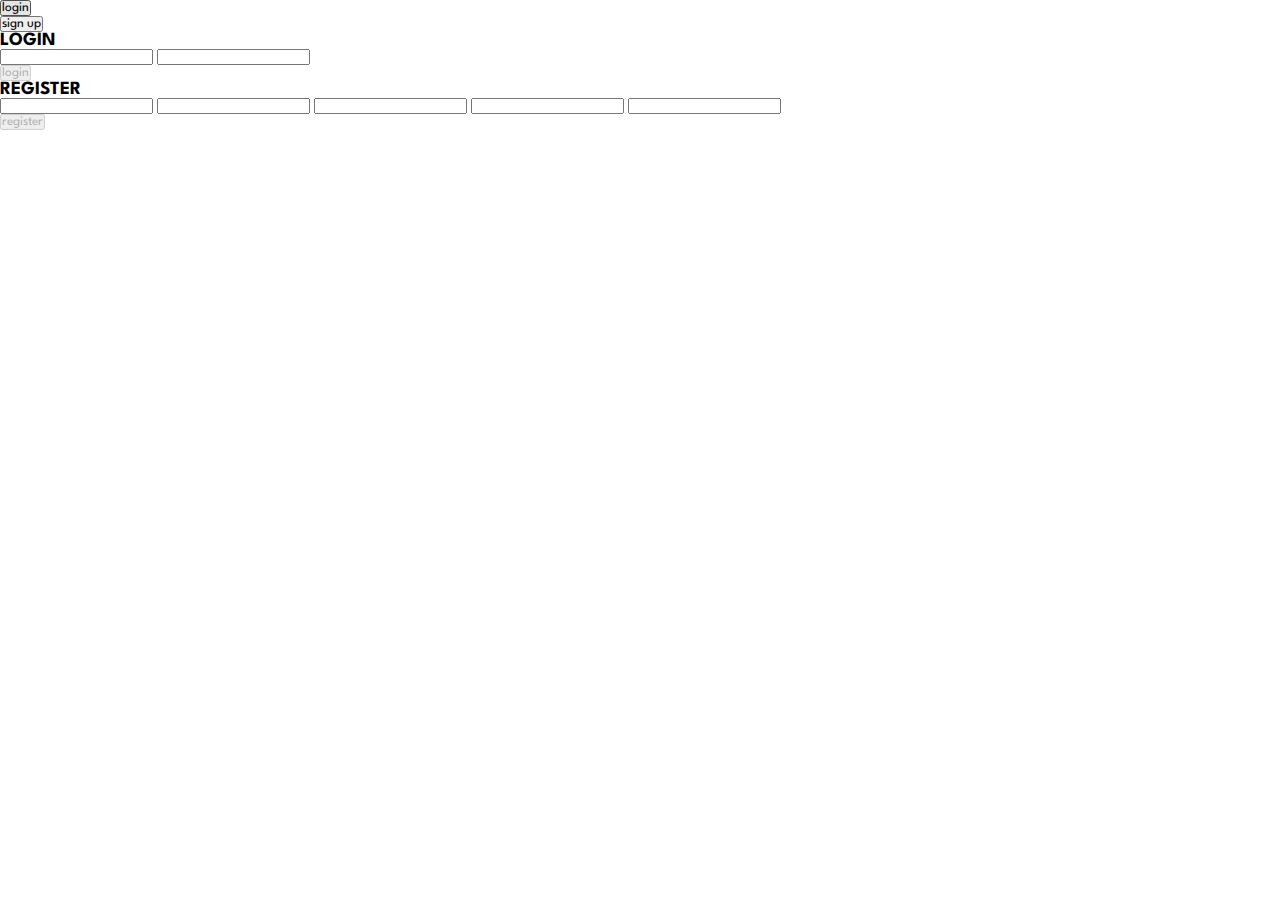
<file: login.HTML>
<!DOCTYPE html>
<html>
    <head>
      <meta charset="UTF-8">
      <title>LOGIN</title> 
      <link rel="stylesheet" href="style.css"> 
    </head>
    <body>
     
      <section class="navbar">
      <nav class="navbar">

        <ul class="navbar-list">

          <li class="navbar-item">
            <button class="navbar-link  active" data-nav-link>login</button>
          </li>

          <li class="navbar-item">
            <button class="navbar-link" data-nav-link>sign up</button>
          </li>
        </ul>
      </nav>
      </section>

      <article class="login  active" data-page="login">
        <section class="login-form">

          <h3 class="h3 form-title">LOGIN</h3>

          <form action="#" class="form" data-form>

            <div class="input-wrapper">
              <input type="email" name="email" class="form-input" placeholder="Email address" required data-form-input>
              <input type="text" name="password" class="form-input" placeholder="password" required data-form-input>
            </div>

            <button class="form-btn" type="submit" disabled data-form-btn>
              <ion-icon name="paper-plane"></ion-icon>
              <span>login</span>
            </button>

          </form>

        </section>
        </article>





        <article class="sign up" data-page="sign up">
          <section class="signup-form">

            <h3 class="h3 form-title">REGISTER</h3>
  
            <form action="#" class="form" data-form>
  
              <div class="input-wrapper">
                <input type="text" name="first-name" class="form-input" placeholder="First name" required data-form-input>
                <input type="text" name="last-name" class="form-input" placeholder="Last name" required data-form-input>
                <input type="email" name="email" class="form-input" placeholder="Email address" required data-form-input>
                <input type="text" name="password" class="form-input" placeholder="Password" required data-form-input>
                <input type="text" name="confirm-password" class="form-input" placeholder="Confirm password" required data-form-input>
                
              </div>
  
              <button class="form-btn" type="submit" disabled data-form-btn>
                <ion-icon name="paper-plane"></ion-icon>
                <span>register</span>
              </button>
  
            </form>
  
          </section>
          </article>
  
         
    </body>
    
</html>
</file>
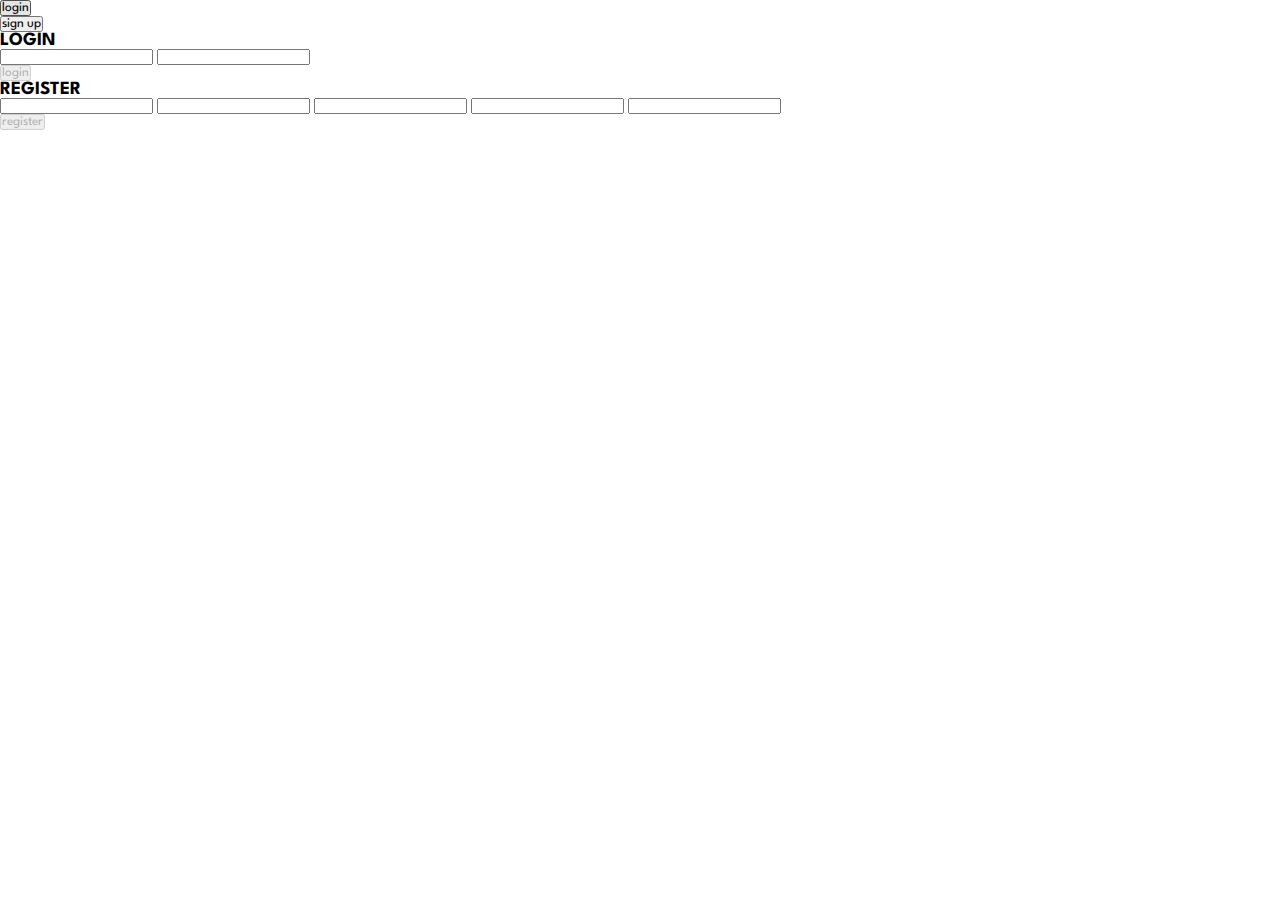
<file: login.html>
<!DOCTYPE html>
<html>
    <head>
      <meta charset="UTF-8">
      <title>Login Page</title> 
      <link rel="stylesheet" href="style.css"> 
    </head>
    <body>
     
      <section class="navbar">
      <nav class="navbar">

        <ul class="navbar-list">

          <li class="navbar-item">
            <button class="navbar-link  active" data-nav-link>login</button>
          </li>

          <li class="navbar-item">
            <button class="navbar-link" data-nav-link>sign up</button>
          </li>
        </ul>
      </nav>
      </section>

      <article class="login  active" data-page="login">
        <section class="login-form">

          <h3 class="h3 form-title">LOGIN</h3>

          <form action="#" class="form" data-form>

            <div class="input-wrapper">
              <input type="email" name="email" class="form-input" placeholder="Email address" required data-form-input>
              <input type="text" name="password" class="form-input" placeholder="password" required data-form-input>
            </div>

            <button class="form-btn" type="submit" disabled data-form-btn>
              <ion-icon name="paper-plane"></ion-icon>
              <span>login</span>
            </button>

          </form>

        </section>
        </article>





        <article class="sign up" data-page="sign up">
          <section class="signup-form">

            <h3 class="h3 form-title">REGISTER</h3>
  
            <form action="#" class="form" data-form>
  
              <div class="input-wrapper">
                <input type="text" name="first-name" class="form-input" placeholder="First name" required data-form-input>
                <input type="text" name="last-name" class="form-input" placeholder="Last name" required data-form-input>
                <input type="email" name="email" class="form-input" placeholder="Email address" required data-form-input>
                <input type="text" name="password" class="form-input" placeholder="Password" required data-form-input>
                <input type="text" name="confirm-password" class="form-input" placeholder="Confirm password" required data-form-input>
                
              </div>
  
              <button class="form-btn" type="submit" disabled data-form-btn>
                <ion-icon name="paper-plane"></ion-icon>
                <span>register</span>
              </button>
  
            </form>
  
          </section>
          </article>
  
         
    </body>
    
</html>
</file>
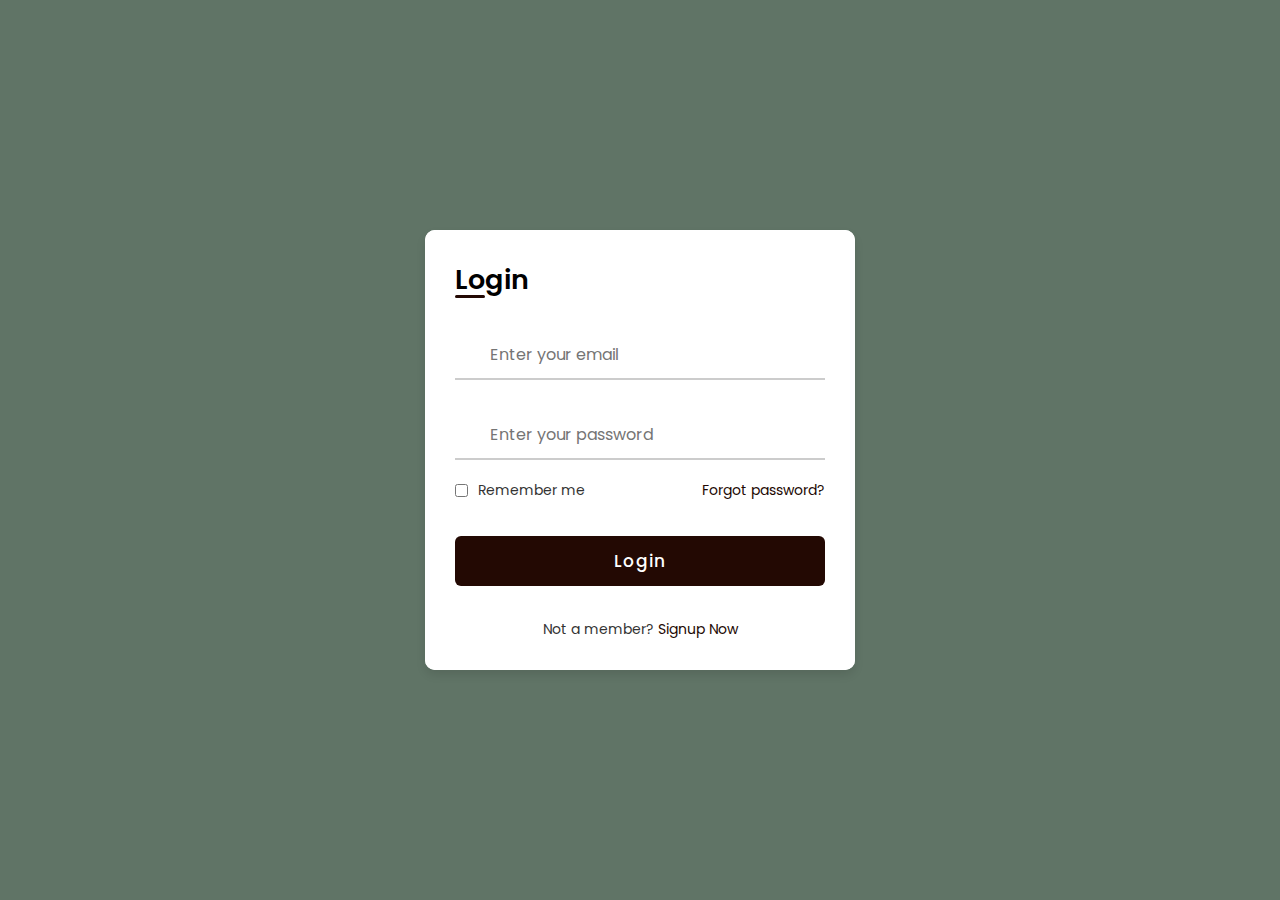
<file: loginpage.html>
<!DOCTYPE html>
<!-- Coding By CodingNepal - codingnepalweb.com -->
<html lang="en">
    <head>
        <meta charset="UTF-8">
        <meta http-equiv="X-UA-Compatible" content="IE=edge">
        <meta name="viewport" content="width=device-width, initial-scale=1.0">
        <link rel="stylesheet" href="https://unicons.iconscout.com/release/v4.0.0/css/line.css">
        <link rel="stylesheet" href="login.css">
            
        <title>Login & Registration Form</title> 
    </head>
    <body>
        <div class="container">
            <div class="forms">
                <div class="form login">
                    <span class="title">Login</span>

                    <form action="#">
                        <div class="input-field">
                            <input type="text" placeholder="Enter your email" required>
                            <i class="uil uil-envelope icon"></i>
                        </div>
                        <div class="input-field">
                            <input type="password" class="password" placeholder="Enter your password" required>
                            <i class="uil uil-lock icon"></i>
                            <i class="uil uil-eye-slash showHidePw"></i>
                        </div>

                        <div class="checkbox-text">
                            <div class="checkbox-content">
                                <input type="checkbox" id="logCheck">
                                <label for="logCheck" class="text">Remember me</label>
                            </div>
                            
                            <a href="#" class="text">Forgot password?</a>
                        </div>

                        <div class="input-field button">
                            <input type="button" value="Login">
                        </div>
                    </form>

                    <div class="login-signup">
                        <span class="text">Not a member?
                            <a href="#" class="text signup-link">Signup Now</a>
                        </span>
                    </div>
                </div>

                <!-- Registration Form -->
                <div class="form signup">
                    <span class="title">Registration</span>

                    <form action="#">
                        <div class="input-field">
                            <input type="text" placeholder="Enter your name" required>
                            <i class="uil uil-user"></i>
                        </div>
                        <div class="input-field">
                            <input type="text" placeholder="Enter your email" required>
                            <i class="uil uil-envelope icon"></i>
                        </div>
                        <div class="input-field">
                            <input type="password" class="password" placeholder="Create a password" required>
                            <i class="uil uil-lock icon"></i>
                        </div>
                        <div class="input-field">
                            <input type="password" class="password" placeholder="Confirm a password" required>
                            <i class="uil uil-lock icon"></i>
                            <i class="uil uil-eye-slash showHidePw"></i>
                        </div>

                        <div class="checkbox-text">
                            <div class="checkbox-content">
                                <input type="checkbox" id="termCon">
                                <label for="termCon" class="text">I accepted all terms and conditions</label>
                            </div>
                        </div>

                        <div class="input-field button">
                            <input type="button" value="Signup">
                        </div>
                    </form>

                    <div class="login-signup">
                        <span class="text">Already a member?
                            <a href="#" class="text login-link">Login Now</a>
                        </span>
                    </div>
                </div>
            </div>
        </div>

        <script src="script.js"></script> 
    </body>
</html>
</file>
<file: style.css>
@import url("https://fonts.googleapis.com/css2?family=Spartan:wght@100;200;300;400;500;600;700;800;900&display=swap");
* {
  margin: 0;
  padding: 0;
  box-sizing: border-box;
  font-family: "Spartan", sans-serif;
}

html {
  scroll-behavior: smooth;
}

/* Global Styles */

h1 {
  font-size: 50px;
  line-height: 64px;
  color: #222;
}

h2 {
  font-size: 46px;
  line-height: 54px;
  color: #222;
}

h4 {
  font-size: 20px;
  color: #222;
}

h6 {
  font-weight: 700;
  font-size: 12px;
}

p {
  font-size: 16px;
  color: #465b52;
  margin: 15px 0 20px 0;
}

.section-p1 {
  padding: 40px 80px;
}

.section-m1 {
  margin: 40px 0;
}

button.normal{
  font-size: 20px;
  font-weight: 600;
  padding: 15px 30px;
  background-image: url("img/button.png");
  background-color: transparent;
  cursor: pointer;
  border: none;
  outline: none; 
  transition: 0.2s;

}

button.normalz{
  font-size: 14px;
  font-weight: 600;
  padding: 15px 30px;
  color: #000;
  background-color: #fff;
  border-radius: 4px;
  cursor: pointer;
  border: none;
  outline: none; 
  transition: 0.2s;
}

body {
  width: 100%;
}

/* Header Styling*/
#header{
  display: flex;
  align-items: center;
  justify-content: space-between;
  padding: 20px 80px;
  background: #FFF;
  box-shadow: 0 5px 15px rgba(red, green, blue, alpha);
  z-index: 999;
  position: sticky;
  top: 0;
  left: 0;

}
#navbar{
  display: flex;
  align-items: center;
  justify-content: center;
}

#navbar li{
  list-style: none;
  padding: 0 20px;
  position: relative;
}

#navbar li a{
  text-decoration: none;
  font-size: 16px;
  font-weight: 600;
  color: #1a1a1a;
  transition: 0.3s ease;
}

#navbar li a:hover,
#navbar li a:active{
  color:#384D48;
}

#navbar li a:active::after,
#navbar li a:hover::after{
  content: "";
  width: 30%;
  height: 2px;
  background:  #384D48;
  position: absolute;
  bottom: -4px;
  left: 20px;
}

/* Home Page */
#search{
  display: flex;
  align-items: center;
  justify-content: center;
  padding: 40px 160px;
  /* z-index: 999;
  position: sticky;
  top: 0;
  left: 0; */
}
.search-bar{
  width: 100%;
  max-width: 800px;
  background: #D3D0CB;
  display: flex;
  align-items: center;
  border-radius: 60px;
  padding: 10px 20px;
  backdrop-filter: blur(4px) saturate(180%);
}
.search-bar input{
  background: transparent;
  flex: 1;
  border: 0;
  outline: none;
  padding: 10px 10px;
  font-size: 20px;
  color: white;
}
::placeholder{
  color: #fff;
}
.search-bar button img{
  width: 25px;
}

.search-bar button{
  border: 0;
  border-radius: 50%;
  width: 30px;
  height: 30px;
  background: white;
  cursor: pointer;
}

#pages{
  display: flex;
  align-items: center;
  justify-content: center;
  /* z-index: 999;
  position: sticky;
  top: 0;
  left: 0; */
}
#options{
  display: flex;
  align-items: center;
  justify-content: center;
}
#options li{
  list-style: none;
  padding: 20px 20px;
  position: relative;
}
#options li a{
  text-decoration: none;
  font-size: 16px;
  font-weight: 600;
  color: white;
  transition: 0.3s ease;
  border-radius: 15px;
  background-color: #384D48;
  border: none;
  color: white;
  padding: 15px 32px;
  text-align: center;
  display: inline-block;
}

#home{
  background-image: url("img/home.png");
  height: 90vh;
  width: 100%;
  background-size: cover;
  background-position: top 25% right 0;
  padding: 0 80px;
  display: flex;
  flex-direction: column;
  align-items: flex-start;
  justify-content: center;
}
#home h4{
  padding-bottom: 15px;
}
#home h1{
  color: #012A36;
}
#home button{
   background-image: url("img/button.png");
   background-color: transparent;
   color: #088178;
   border: 0;
   padding: 14px 80px 14px 65px;
   background-repeat: no-repeat;
   cursor: pointer;
   font-size: 15px;
}
#feature{
  display: flex;
  align-items: center;
  justify-content: space-between;
  flex-wrap: wrap;
}
#feature .fe-box{
  width: 180px;
  text-align: center;
  padding: 25px 15px;
  box-shadow: 20px 20px 34px rgba(0,0,0,0.03);
  border:1px solid #cce7d0;
  border-radius: 4px;
  margin: 15px 0;
}
#feature .fe-box:hover{
  box-shadow: 10px 10px 54px rgba(70,62,221,0.1);
}
#feature .fe-box img{
  width: 100%;
  margin-bottom: 10px;
}
#feature .fe-box h6{
  display: inline-block;
  padding: 9px 8px 6px 8px;
  line-height: 1;
  border-radius: 4px;
  color: #088178;
  background-color: #fddde4;
}
#feature .fe-box:nth-child(2) h6{
  background-color: #cdebbc;
}
#feature .fe-box:nth-child(3) h6{
  background-color: #d1e8f2;
}
#feature .fe-box:nth-child(4) h6{
  background-color: #cdd4f8;
}
#feature .fe-box:nth-child(5) h6{
  background-color: #f6dbf6;
}
#feature .fe-box:nth-child(6) h6{
  background-color: #fff2e5;
}

#product1{
  text-align: center;
}
#product1 .pro-container{
  display: flex;
  justify-content: space-between;
  padding-top: 20px;
  flex-wrap: wrap;

}

#product1 .pro{
  width: 23%;
  min-width: 250px;
  padding: 10px 12px;
  border: 1px solid #cce7d0;
  border-radius: 25px;
  cursor: pointer;
  box-shadow: 20px 20px 30px rgba(0,0,0,0.02);
  margin: 15px 0;
  transition: 0.2 ease;
  position: relative;
}
#product1 .pro:hover{
  box-shadow: 20px 20px 30px rgba(0,0,0,0.06);
}
#product1 .pro img{
  width: 100%;
  border-radius: 20px;
}
#product1 .pro .des{
  text-align: start;
  padding: 10px;
}
#product1 .pro .des span{
  color: #606063;
  font-size: 12px;
}
#product1 .pro .des h5{
  padding-top: 7px;
  color: #1a1a1a;
  font-size: 14px;
}
#product1 .pro .des i{
  font-size: 12px;
  color: rgb(243, 181, 25);
}
#product1 .pro .des h4{
  padding-top: 7px;
  font-size: 15px;
  font-weight: 700;
  color: #088178;
}
#product1 .pro .cart{
  width: 40px;
  height: 40px;
  line-height: 40px;
  border-radius: 50px;
  background-color: #e8f6ea;
  font-weight: 500;
  color: #088178;
  border: 1px solid #cce7d0;
  position: absolute;
  bottom: 20px;
  right: 10px;
}

#banner{
  display: flex;
  flex-direction: column;
  justify-content: center;
  align-items: center;
  text-align: center;
}
#newsletter{
  display: flex;
  justify-content: space-between;
  flex-wrap: wrap;
  align-items: center;
  background-image: url("img/b14.png");
  background-repeat: no-repeat;
  background-color: #384D48;
  background-position: 20% 30%;
}

#newsletter h4{
  font-size: 22px;
  font-weight: 700;
  color: #fff;
}

#newsletter p{
  font-size: 14px;
  font-weight: 600;
  color: #818ea0;
}
#newsletter p span{
  color: #FC7A1E;
}
#newsletter .form{
  display: flex;
  width: 40%;
}
/* ::placeholder .text-color{
  color: #000;
} */
#newsletter input{
  height: 3.125rem;
  padding: 0 1.25em;
  font-size: 14px;
  width: 100%;
  border: 1px solid transparent;
  border-radius: 4px;
  outline: none;
  border-top-right-radius: 0;
  border-bottom-right-radius: 0;
}
#newsletter button{
  background-color: #088178;
  color: #fff;
  white-space: nowrap;
  border-top-left-radius: 0;
  border-bottom-left-radius: 0;
}
</file>
<file: login.css>
/* ===== Google Font Import - Poformsins ===== */
@import url('https://fonts.googleapis.com/css2?family=Poppins:wght@300;400;500;600;700&display=swap');

*{
    margin: 0;
    padding: 0;
    box-sizing: border-box;
    font-family: 'Poppins', sans-serif;
}

body{
    height: 100vh;
    display: flex;
    align-items: center;
    justify-content: center;
    background-color: #607466;
}

.container{
    position: relative;
    max-width: 430px;
    width: 100%;
    background: #fff;
    border-radius: 10px;
    box-shadow: 0 5px 10px rgba(0, 0, 0, 0.1);
    overflow: hidden;
    margin: 0 20px;
}

.container .forms{
    display: flex;
    align-items: center;
    height: 440px;
    width: 200%;
    transition: height 0.2s ease;
}


.container .form{
    width: 50%;
    padding: 30px;
    background-color: #fff;
    transition: margin-left 0.18s ease;
}

.container.active .login{
    margin-left: -50%;
    opacity: 0;
    transition: margin-left 0.18s ease, opacity 0.15s ease;
}

.container .signup{
    opacity: 0;
    transition: opacity 0.09s ease;
}
.container.active .signup{
    opacity: 1;
    transition: opacity 0.2s ease;
}

.container.active .forms{
    height: 600px;
}
.container .form .title{
    position: relative;
    font-size: 27px;
    font-weight: 600;
}

.form .title::before{
    content: '';
    position: absolute;
    left: 0;
    bottom: 0;
    height: 3px;
    width: 30px;
    background-color: #230903;
    border-radius: 25px;
}

.form .input-field{
    position: relative;
    height: 50px;
    width: 100%;
    margin-top: 30px;
}

.input-field input{
    position: absolute;
    height: 100%;
    width: 100%;
    padding: 0 35px;
    border: none;
    outline: none;
    font-size: 16px;
    border-bottom: 2px solid #ccc;
    border-top: 2px solid transparent;
    transition: all 0.2s ease;
}

.input-field input:is(:focus, :valid){
    border-bottom-color: #230903;
}

.input-field i{
    position: absolute;
    top: 50%;
    transform: translateY(-50%);
    color: #999;
    font-size: 23px;
    transition: all 0.2s ease;
}

.input-field input:is(:focus, :valid) ~ i{
    color: #230903;
}

.input-field i.icon{
    left: 0;
}
.input-field i.showHidePw{
    right: 0;
    cursor: pointer;
    padding: 10px;
}

.form .checkbox-text{
    display: flex;
    align-items: center;
    justify-content: space-between;
    margin-top: 20px;
}

.checkbox-text .checkbox-content{
    display: flex;
    align-items: center;
}

.checkbox-content input{
    margin-right: 10px;
    accent-color: #230903;
}

.form .text{
    color: #333;
    font-size: 14px;
}

.form a.text{
    color: #230903;
    text-decoration: none;
}
.form a:hover{
    text-decoration: underline;
}

.form .button{
    margin-top: 35px;
}

.form .button input{
    border: none;
    color: #fff;
    font-size: 17px;
    font-weight: 500;
    letter-spacing: 1px;
    border-radius: 6px;
    background-color: #230903;
    cursor: pointer;
    transition: all 0.3s ease;
}

.button input:hover{
    background-color: #230903;
}

.form .login-signup{
    margin-top: 30px;
    text-align: center;
}
</file>
